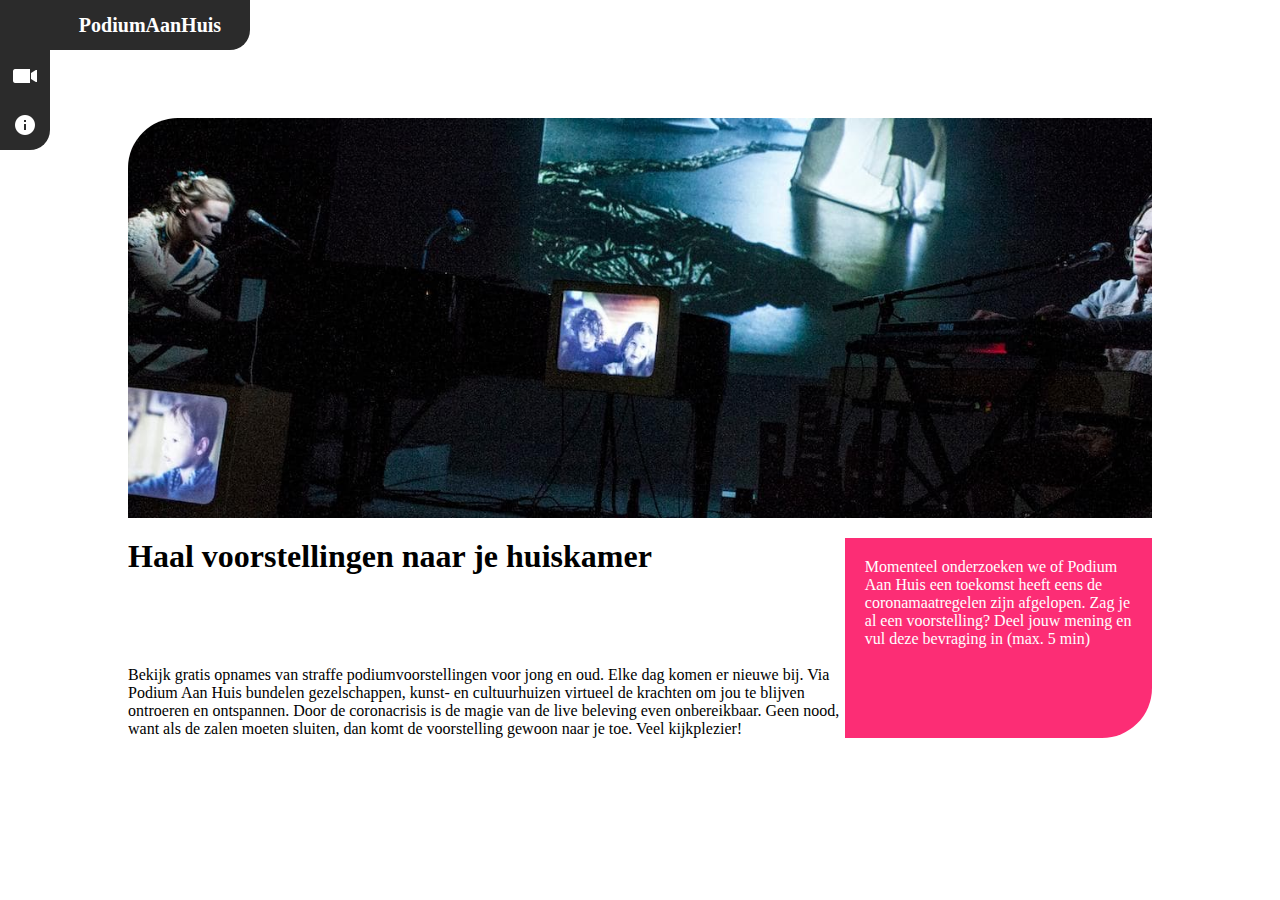
<file: index.html>
<!DOCTYPE html>
<html lang="en">
<head>
    <meta charset="UTF-8">
    <meta name="viewport" content="width=device-width, initial-scale=1.0">
    <title>Podium Aan Huis</title>
    <link rel="stylesheet" href="./css/master.css">
</head>
<body>
    <header>
        <nav>
            <div id="none"></div>
            <div class="nav-item" id="title">
                <h1>PodiumAanHuis</h1>
            </div>
            <div class="nav-item" id="video">
                <img src="./assets/video.png" alt="">
            </div>
            <div class="nav-item" id="info">
                <img src="./assets/info.png" alt="">
            </div>
        </nav>
    </header>.
    <main>
        <div class="section1">
        <div class="banner"></div>
        <div class="text">
            <h1>Haal voorstellingen naar je huiskamer</h1>
            <p>Bekijk gratis opnames van straffe podiumvoorstellingen voor jong en oud. Elke dag komen er nieuwe bij. Via Podium Aan Huis bundelen gezelschappen, kunst- en cultuurhuizen virtueel de krachten om jou te blijven ontroeren en ontspannen. Door de coronacrisis is de magie van de live beleving even onbereikbaar. Geen nood, want als de zalen moeten sluiten, dan komt de voorstelling gewoon naar je toe. Veel kijkplezier!</p>
        </div>
        <div class="important">
            <p>Momenteel onderzoeken we of Podium Aan Huis een toekomst heeft eens de coronamaatregelen zijn afgelopen. Zag je al een voorstelling? 
                Deel jouw mening en vul deze bevraging in (max. 5 min)</p>
        </div>
    </div>
    </main>
</body>
</html>
</file>
<file: css/master.css>
@import url("./nav.css");
@import url("./banner.css");

*{
    padding: 0;
    margin: 0;
    font-family: Poppins;
    transition: 0.2s;
}

:root{
    --black : #2B2B2B;
    --pink : #FC2D75
}

main{
    margin: 100px 10%;
}

hr{
    margin: 5em 0;
    background-color: var(--pink);
}
</file>
